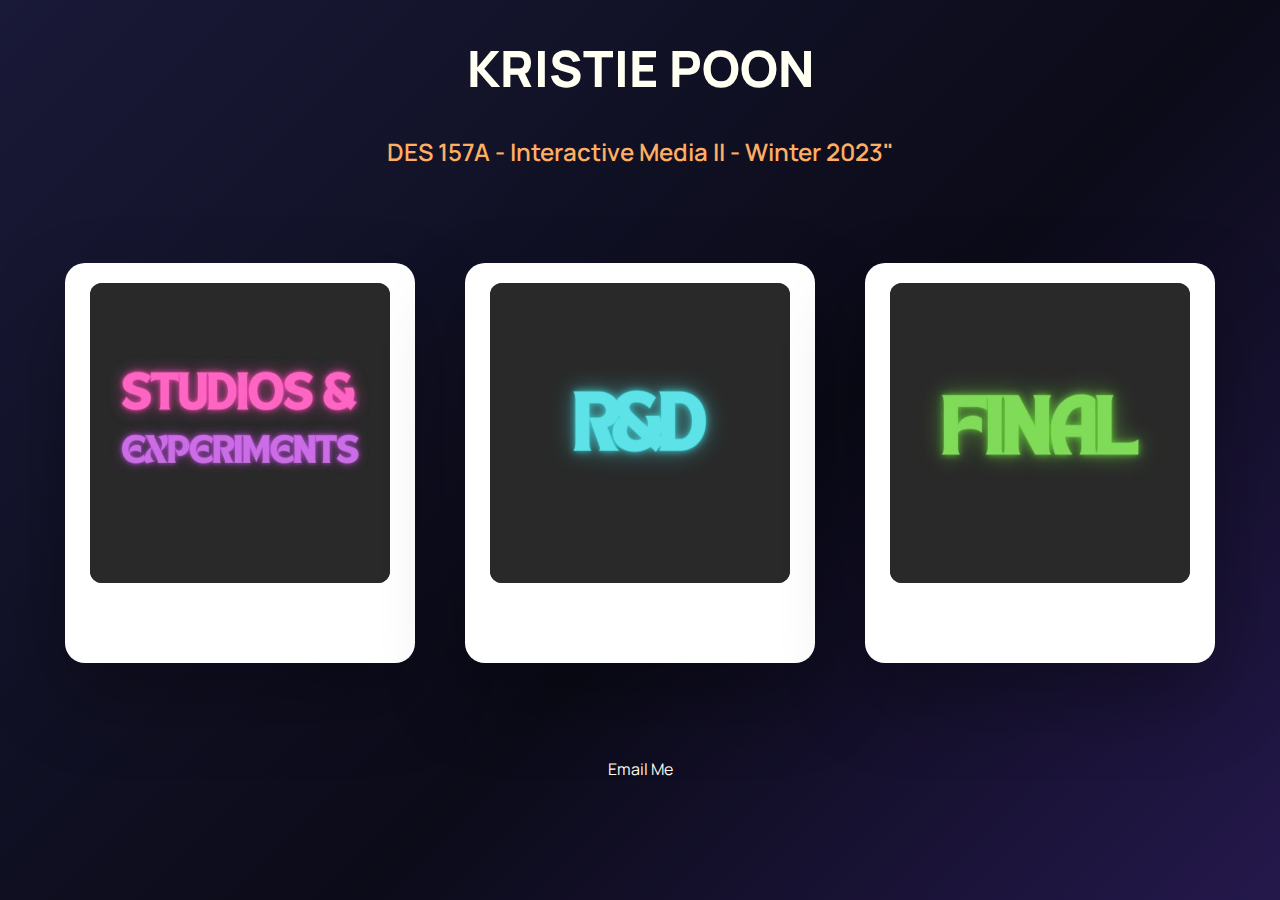
<file: index.html>
<!DOCTYPE html>
<html lang="en">
<head>
    <meta charset="UTF-8">
    <meta name="viewport" content="width=device-width, initial-scale=1.0">
    <link rel="preconnect" href="https://fonts.googleapis.com">
    <link rel="preconnect" href="https://fonts.gstatic.com" crossorigin>
    <link href="https://fonts.googleapis.com/css2?family=Manrope:wght@400;600;700;800&display=swap" rel="stylesheet">
    <link href="styles.css" rel="stylesheet">
    <title>DES157A Homepage</title>
</head>
<body>
    <header id="banner">
        <h1>KRISTIE POON</h1>
        <h2> DES 157A - Interactive Media II - Winter 2023" </h2>
    </header>
    <main>
        <div class = "container" id = "container1">
            <div class = "card">
                <div class = "imgBx">
                    <img src="images/studios.jpg" alt="Studios and Experiements">
                </div>
                <div class = "content">
                    <h2>Studios</h2>
                    <ul>
                        <li><a href="journals/index.html">Learning Journal</a></li>
                        <li><a href="studio1/index.html">Mad Libs 2.0</a></li>
                        <li><a href="studio2/index.html">Every Picture</a></li>
                        <li><a href="studio3/index.html">Game On!</a></li>
                    </ul>

                    <h2>Experiments</h2>
                    <ul>
                        <li><a href="exp/exp1.html">Experiement 1</a></li>
                        <li><a href="exp/exp2.html">Experiement 2</a></li>
                    </ul>
                </div>
            </div>
        

            <div class = "card">
                <div class = "imgBx">
                    <img src = "images/rnd.png" alt="Research and Development">
                </div>
                <div class = "content">
                    <h2>Research & Development</h2>
                    <ul>
                        <li><a href="">Project Brief</a></li>
                        <li><a href="">Design Comp</a></li>
                        <li><a href="">Version 1</a></li>
                        <li><a href="">Version 2 (User Test)</a></li>
                        <li><a href="">User Test Results</a></li>
                    </ul>     
                </div>
            </div>
        

            <div class = "card">
                <div class = "imgBx">
                    <img src = "images/final.jpg" alt="final">
                </div>
                <div class = "content">
                    <h2>Final</h2>
                    <ul>
                        <li><a href="final/brief.html">Final Project Brief</a></li>
                        <li><a href="final/process.html">Final Project Process</a></li>
                        <li><a href="final/report.html">Final Project Report</a></li>
                        <li><a href="final/studio2/index.html">Final Project Completed</a></li>

                    </ul>     
                </div>
            </div>
        </div>



      <footer>
        <a href="mailto:&#107;&#098;&#112;&#111;&#111;&#110;&#064;&#117;&#099;&#100;&#097;&#118;&#105;&#115;&#046;&#101;&#100;&#117;">Email Me</a>

      </footer>

       

    </main>
</body>
</html>
</file>
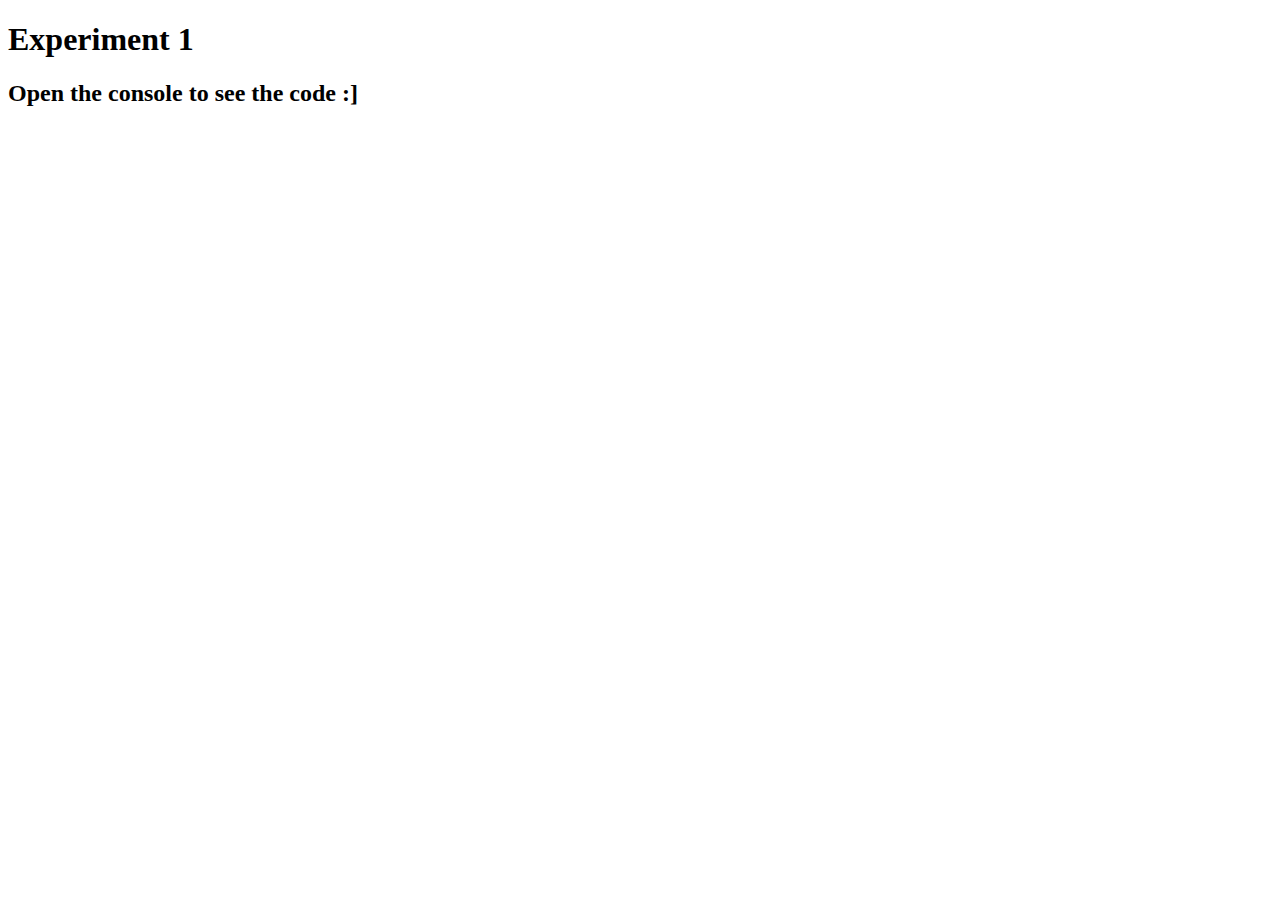
<file: exp/exp1.html>
<!DOCTYPE html>
<html lang="en">
<head>
    <meta charset="UTF-8">
    <meta name="viewport" content="width=device-width, initial-scale=1.0">
    <title>Experiment 1</title>
</head>
<body>
    <h1>Experiment 1</h1>
    <h2>Open the console to see the code :]</h2>

    <script>
        /* This program prints all numbers from 1-100. Numbers divisible by 3 print fizz and those divisible by 5 print buzz. I created a loop to print all the number from 1-100 and then adding if statements using a modulo. If the number is perfectly divisible by 3 or 5, then i%3 or i%5 should leave a remainder of 0.*/
        for (var i =1; i<100; i++) {
            if (i%3 ==0) {
                console.log ("fizz");
            }
            else if (i%5 ==0) {
                console.log ("buzz");
            }
            else {
                console.log (`${i}`);
            }
        }

    </script>
    
</body>
</html>
</file>
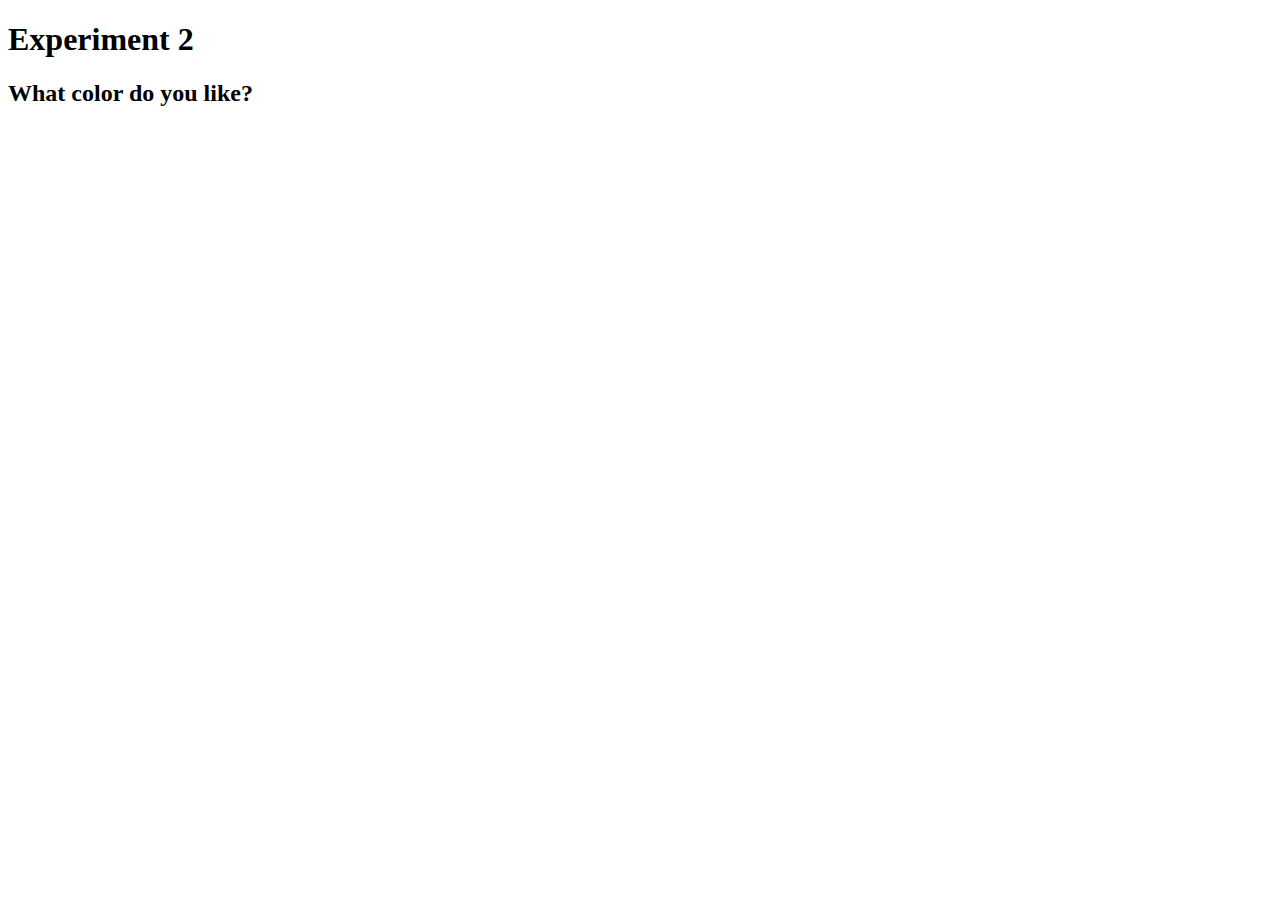
<file: exp/exp2.html>
<!DOCTYPE html>
<html lang="en">
<head>
    <meta charset="UTF-8">
    <meta name="viewport" content="width=device-width, initial-scale=1.0">
    <title>Experiment 2</title>
</head>
<body>
    <h1>Experiment 2</h1>
    <h2>What color do you like?</h2>

    <script>
    var colorList = ['red', 'orange', 'yellow', 'green', 'blue', 'purple'];

    var userColor = prompt('Choose your favorite color between red, orange, yellow, green, blue, and purple').toLowerCase();

    if (colorList.includes(userColor)) {
        document.body.style.backgroundColor = userColor;
    } else {
    alert('sorry your color isnt on the list.');
    document.body.style.backgroundColor = 'white';
    }
    </script>
    
</body>
</html>
</file>
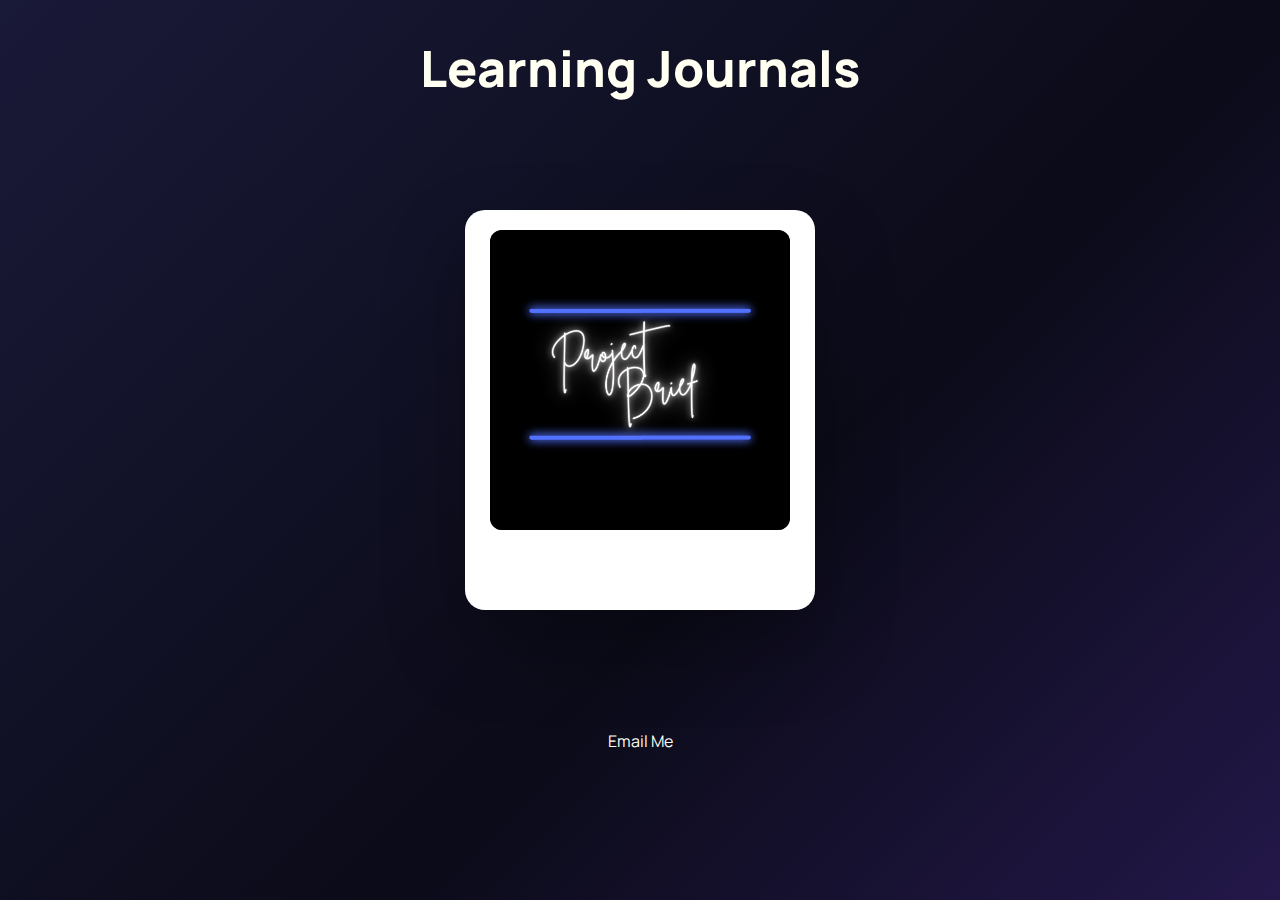
<file: final/brief.html>
<!DOCTYPE html>
<html lang="en">
<head>
    <meta charset="UTF-8">
    <meta name="viewport" content="width=device-width, initial-scale=1.0">
    <link href="https://fonts.googleapis.com/css2?family=Manrope:wght@400;600;700;800&display=swap" rel="stylesheet">
    <link href="styles.css" rel="stylesheet">
    <title>Learning Journals</title>
</head>
<body>
    <header id="banner">
        <h1>Learning Journals</h1>
    </header>
    <main>
        <div class = "container" id = "container1">
            <div class = "card">
                <div class = "imgBx">
                    <img src = "images/brief.png" alt="Project Brief">
                </div>
                <article class = "content">
                    <h2><strong>Project Brief</strong></h2>
                    <p><strong>Project Summary:</strong> I will be editing my Every Picture Project because I am the most proud of the outcome and I feel passionate about the subject matter to iterate further.</p>
                    <p><strong>Project Description:</strong>My major focus of the porject will be to improve on the functionality of my project. As of now, it is every simple and does not contain much content. I want to implement click interations for the polaroids and add content to them using overlays. Thesse overlays would contain infomation on each of the members to introduce my favorite group. I would also like to add an audio feature as they are musical artists. These would also activate on the card clicks. To improve usability, I will aim to make ti responsive. As for design and usability together, one of the biggest critiques I got was to find a better way to layout the right side of the website. The albums are not displayed in a way where you can clearly see each of the signatures. I will take a new photo (and include all 8 members) as well as find a new way to lay them out. I am also considering finding a way to gray out or blur the rest of the albums aside from the one being highlighted so each of albums will be showcased properly.</p>
                    <p><strong>Expert Feedback: </strong>I will share my ideas with one of my cousin's friends, who is a UI/UX designer. Additionally, I will reach out to the undergraduate Design tutor or another design professor.</p>
                </article>
            </div>
            
      <footer>
        <a href="mailto:&#107;&#098;&#112;&#111;&#111;&#110;&#064;&#117;&#099;&#100;&#097;&#118;&#105;&#115;&#046;&#101;&#100;&#117;">Email Me</a>

      </footer>

       

    </main>
</body>
</html>
</file>
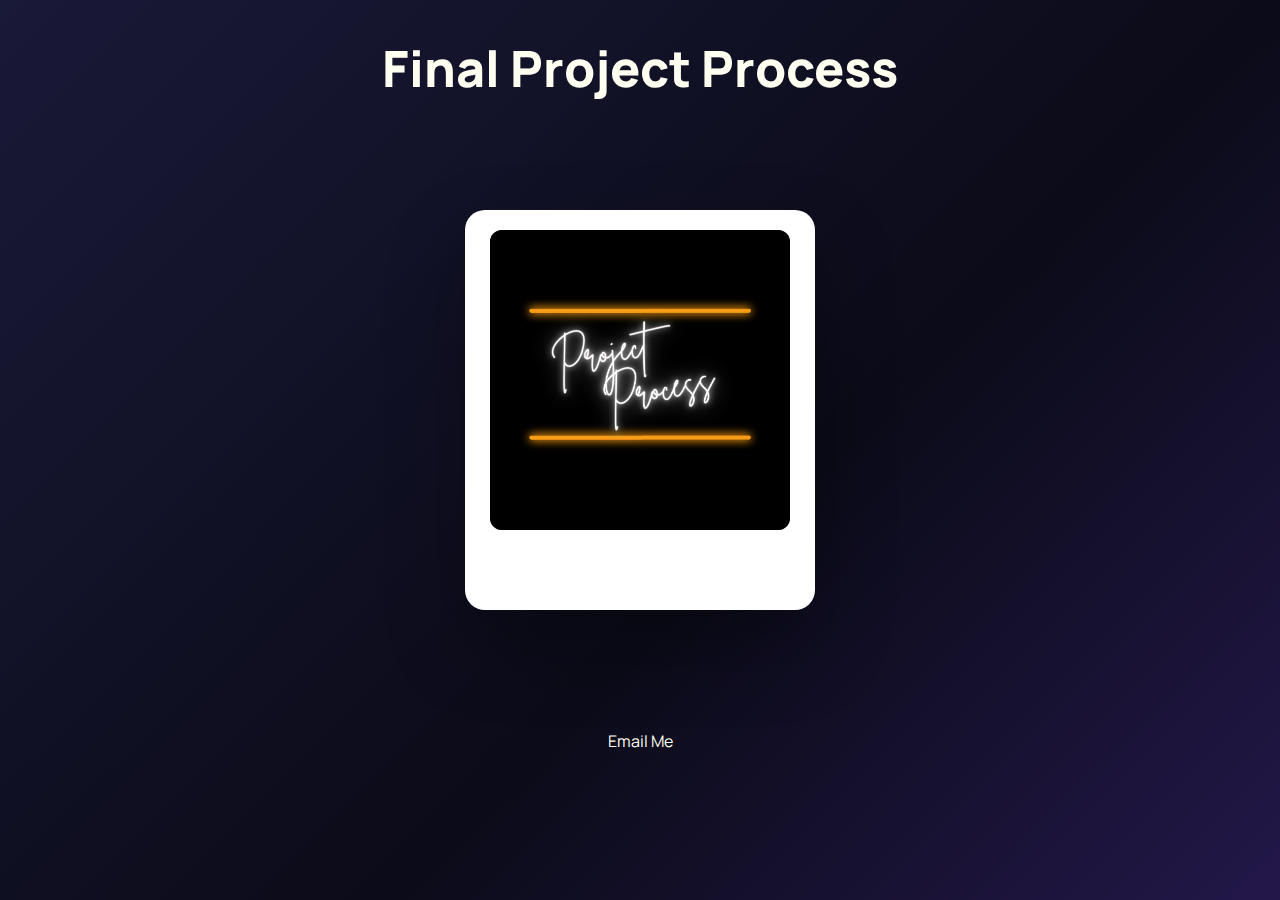
<file: final/process.html>
<!DOCTYPE html>
<html lang="en">
<head>
    <meta charset="UTF-8">
    <meta name="viewport" content="width=device-width, initial-scale=1.0">
    <link href="https://fonts.googleapis.com/css2?family=Manrope:wght@400;600;700;800&display=swap" rel="stylesheet">
    <link href="styles.css" rel="stylesheet">
    <title>Final Project Process</title>
</head>
<body>
    <header id="banner">
        <h1>Final Project Process</h1>
    </header>
    <main>
        <div class = "container" id = "container1">
            <div class = "card">
                <div class = "imgBx">
                    <img src = "images/process.png" alt="Project Process">
                </div>
                <article class = "content">
                    <p>For this project, I wanted to add features to improve on it's functionality. However the coding ideas are relatively simple as they just add additional overlays and switch images out, therefore I didn't want to do a flowchart. I wanted to create a composition showing another set of photocards that I collect, while also telling the users more about the people involved with my collection. When first showing other people my projects, I noticed aside from just hovering, many attempted to click on the polaroids. I am currently unsure of any other visual changes that I would make to the project at this point and I am also debating adding audio.</p>
                    <img src = "images/Hover.png" alt="Hover State" width = 350px>
                    <img src = "images/Click.png" alt="Click State" width = 350px>
                </article>
            </div>
            
      <footer>
        <a href="mailto:&#107;&#098;&#112;&#111;&#111;&#110;&#064;&#117;&#099;&#100;&#097;&#118;&#105;&#115;&#046;&#101;&#100;&#117;">Email Me</a>

      </footer>

       

    </main>
</body>
</html>
</file>
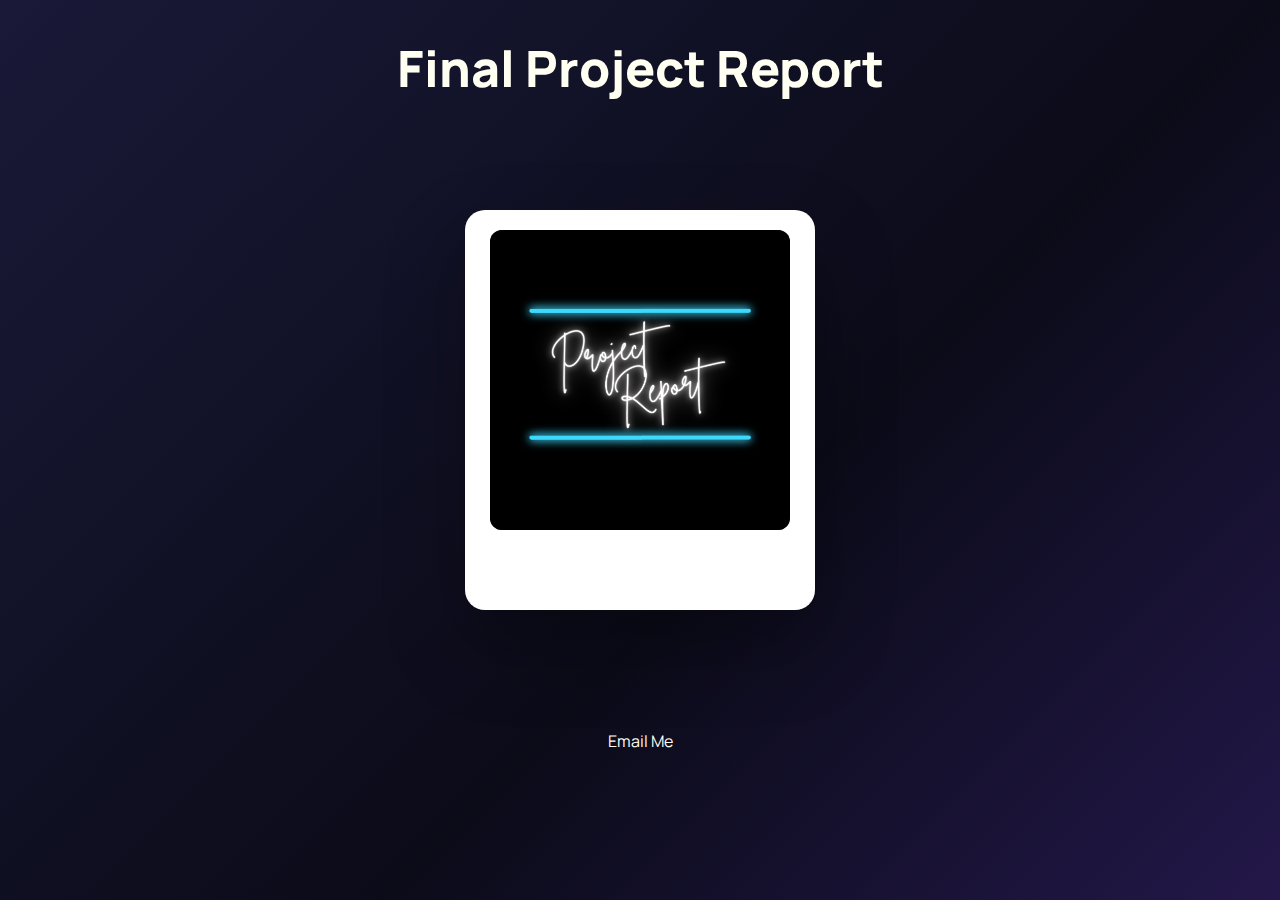
<file: final/report.html>
<!DOCTYPE html>
<html lang="en">
<head>
    <meta charset="UTF-8">
    <meta name="viewport" content="width=device-width, initial-scale=1.0">
    <link href="https://fonts.googleapis.com/css2?family=Manrope:wght@400;600;700;800&display=swap" rel="stylesheet">
    <link href="styles.css" rel="stylesheet">
    <title>Final Project Report</title>
</head>
<body>
    <header id="banner">
        <h1>Final Project Report</h1>
    </header>
    <main>
        <div class = "container" id = "report">
            <div class = "card">
                <div class = "imgBx">
                    <img src = "images/report.png" alt="report">
                </div>
                <article class = "content">
                    <p><strong>Summary of Key Findings</strong><br>
                        Issue 1: Lack of click affordance on polaroids leading to user confusion.<br>
                        Issue 2: Difficulty in discerning signatures on the black album.<br>
                        Pros: Intuitive interaction with polaroids; ease in identifying signed albums.<br></p>

                        <p><strong>Tested Your Project:Natalie Soto and Gracie Johnson</strong> <br>
                        
                        Fit into Target Audience:
                        Natalie and Gracie are young music enthusiasts, unfamiliar with the band ATEEZ and my collection. They represent potential fans whom I aim to engage and share my passion for ATEEZ with.<br></p>

                        <p><strong>Tasks Performed:</strong> <br>
                        Task 1: Hover over the framed picture of Yeosang to reveal additional information.<br>
                        Task 2: Identify which album Jeong Yunho signed by hovering over the respective polaroids. <br>
                        Task 3: Determine the signer of the black album by examining the signature closely.<br></p>
                        
                        <p><strong>Common Problems:</strong>
                        Both users attempted to click on the polaroids, indicating a lack of clarity regarding interaction affordances.
                        Difficulty in discerning signatures on the black album due to visibility issues. <br></p>
                        <p><strong>Pros:</strong>Both users intuitively hovered over the polaroids, suggesting an understanding of the website's functionality. No challenges encountered in identifying the signer of albums after interacting with polaroids. <br></p>

                        <p><strong>Conclusion:</strong>
                        This usability test highlights key findings from testing sessions with Natalie and Gracie. The observed issues, such as the lack of click affordance on polaroids and visibility problems with signatures, provide valuable insights for improving the user experience of your website. Addressing these issues will enhance user understanding and engagement, ultimately facilitating better interaction with my ATEEZ collection. Moving forward I will add functionality, specifically a click Event Listener, and other functions to make the site more engaging.</p>
                    <img src = "images/yungosign.png" alt="Progress" width = 500px>
                </article>
            </div>
            
      <footer>
        <a href="mailto:&#107;&#098;&#112;&#111;&#111;&#110;&#064;&#117;&#099;&#100;&#097;&#118;&#105;&#115;&#046;&#101;&#100;&#117;">Email Me</a>

      </footer>

       

    </main>
</body>
</html>
</file>
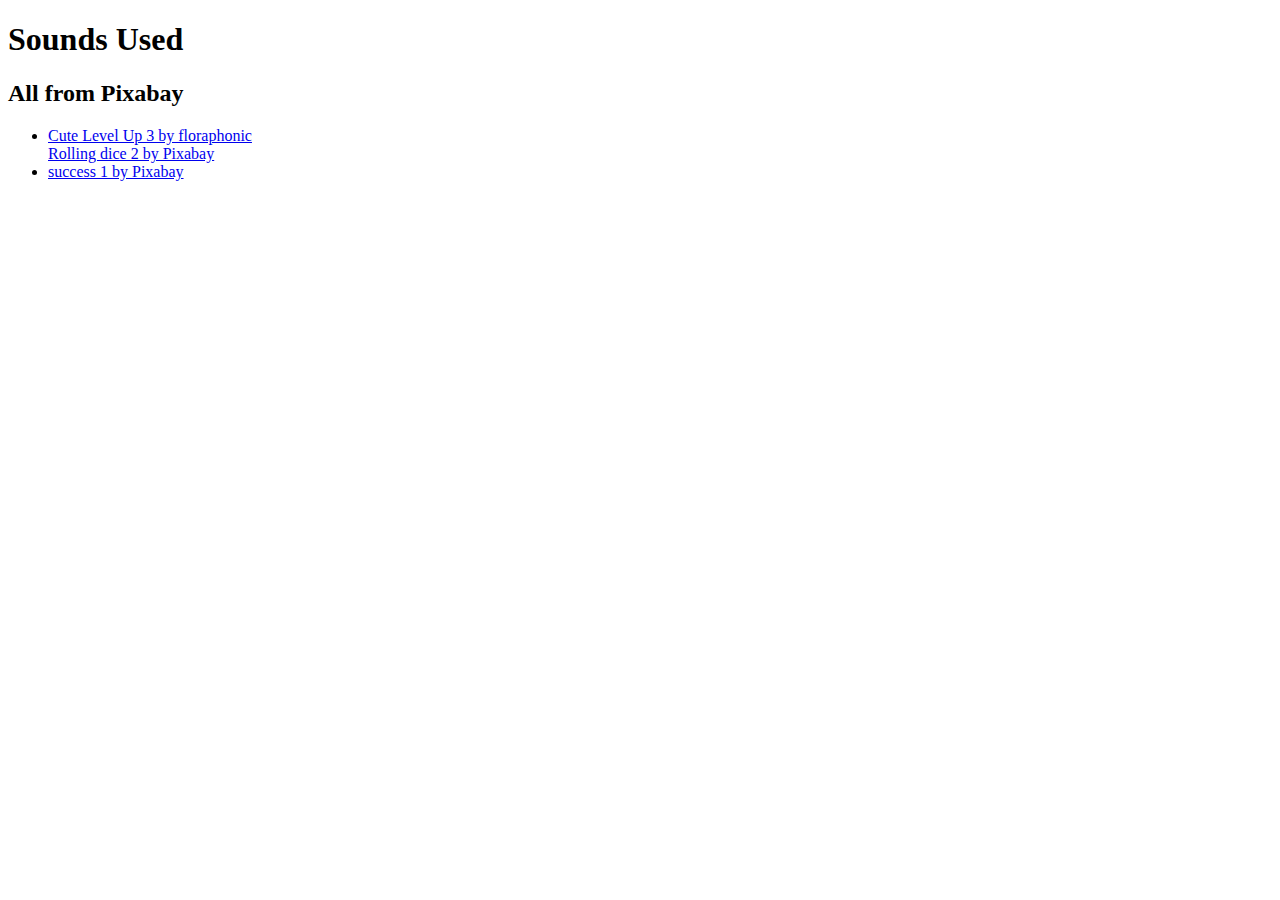
<file: studio3/sources.html>
<!DOCTYPE html>
<html lang="en">
<head>
    <meta charset="UTF-8">
    <meta name="viewport" content="width=device-width, initial-scale=1.0">
    <title>Sources</title>
</head>
<body>
    <h1>Sounds Used</h1>
    <h2>All from Pixabay</h2>
    <ul>
        <li><a href="https://pixabay.com/sound-effects/search/cute%20level%20up%203/">Cute Level Up 3 by floraphonic</a></li>
        <l1><a href="https://pixabay.com/sound-effects/search/rolling%20dice%202/">Rolling dice 2 by Pixabay</a></l1>
        <li><a href="https://pixabay.com/sound-effects/search/success%201/">success 1 by Pixabay</a></li>
    </ul>
    
</body>
</html>
</file>
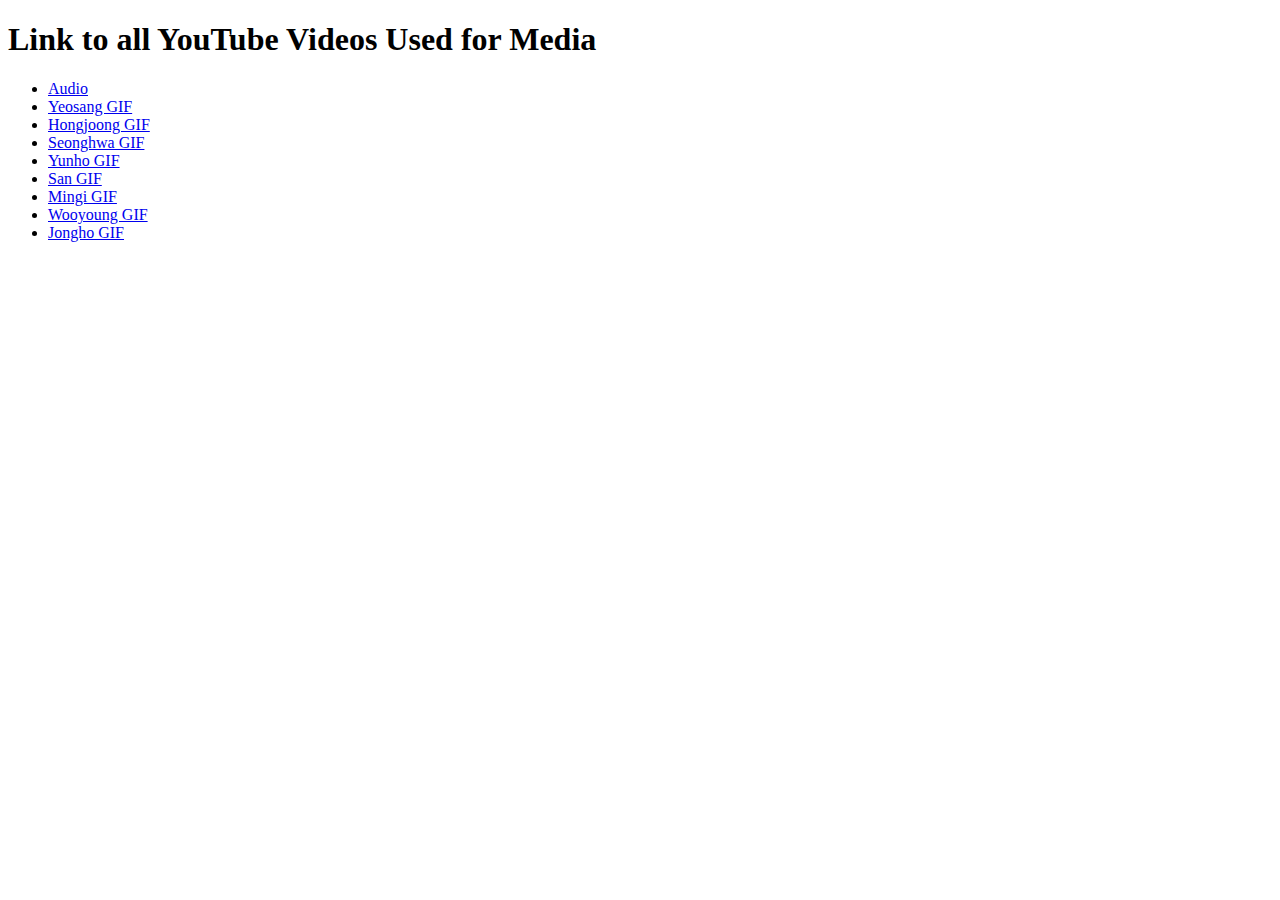
<file: final/finalproject/sources.html>
<!DOCTYPE html>
<html lang="en">
<head>
    <meta charset="UTF-8">
    <meta name="viewport" content="width=device-width, initial-scale=1.0">
    <title>Youtube Sources</title>
</head>
<body>
    <h1>Link to all YouTube Videos Used for Media</h1>
    <ul>
        <li><a href="https://youtu.be/a9LNYZF_auI?si=8SELDrt9ASPrC7Kx">Audio</a></li>
        <li><a href="https://youtu.be/is9XTdx9z_U?si=n44Zfflcrgg8pVy2">Yeosang GIF</a></li>
        <li><a href="https://youtu.be/07AT6fLH1Gs?si=gpoMp_1hlcEIgLGT">Hongjoong GIF</a></li>
        <li><a href="https://youtu.be/0YeYr7zXvmw?si=VW3nsw2mbk7aUBl4">Seonghwa GIF</a></li>
        <li><a href="https://youtu.be/IR-xtseYBmA?si=8d-zitWqZDQte9GN">Yunho GIF</a></li>
        <li><a href="https://youtu.be/ekRO2E5KSOA?si=T0RmHbFFzBtm_K1L">San GIF</a></li>
        <li><a href="https://youtu.be/YY7-i9uttOA?si=S6673QbZQTIfieqj">Mingi GIF</a></li>
        <li><a href="https://youtu.be/xhoPI50W6i8?si=omWLyYT7ntjd4sOl">Wooyoung GIF</a></li>
        <li><a href="https://youtu.be/IKmSV0j7IJo?si=k4N12EX60U4zG4Wh">Jongho GIF</a></li>
    </ul>
    
</body>
</html>
</file>
<file: styles.css>
ul {
    list-style-type: none;  
    text-align: left;
    justify-content: center;
 }

 a {
    text-decoration: none;
    color: #252525;
 }

 a:hover {
    color: #576FE5;
 }

 

{
    margin: 0;
    padding: 0;
    box-sizing: border-box;
}

header #banner {
    display: block;
    position: fixed;
    width: 1100px;
    height: 250px;
}

#banner {
    text-align: center;
    justify-content: center;
    font-family: 'Manrope', sans-serif;
}

#banner h1 {
    font-weight: 800;
    font-size: 50px;
    color: #fffff2;
}

#banner h2 {
    font-weight: 600;
    color: #FFAE62;
}

body {
    font-family: 'Manrope', sans-serif;
    justify-content: center;
    align-items: center;
    min-width: 100vh;
    background: linear-gradient(135deg,
    hsl(240deg 38% 16%) 0%,
    hsl(240deg 38% 7%) 20%,
    hsl(255deg 53% 24%) 40%,
    hsl(231deg 33% 37%) 60%,
    hsl(207deg 30% 37%) 80%,
    hsl(0deg 0% 15%) 100%);
    background-size: 300% 300%;
    animation: color 15s ease-in-out infinite;
}

@keyframes color{
    0% {
        background-position: 0 50%;
    }
    50% {
        background-position: 100% 50%;
    }
    100% {
        background-position: 0 50%;
    }
}

.container {
    position: relative;
    display: flex;
    justify-content: center;
    flex-wrap: wrap;
    gap: 75px 50px;
    padding: 75px 50px;
}

.container .card {
    position: relative;
    display: flex;
    justify-content: center;
    align-items: flex-start;
    width: 350px;
    height: 400px;
    background: #FFFFFF;
    border-radius: 20px;
    box-shadow: 0 35px 80px rgba(0, 0,0, 0.3);
 }
 
 
 .container .card:hover {
    height: 650px;
 }
 
 
 .container .card .imgBx {
    position: absolute;
    top: 20px;
    width: 300px;
    height: 300px;
    background: #333;
    border-radius: 12px;
    overflow: hidden;
    transition: 0.5s ease;
 }

 .container .card:hover .imgBx {
   top: -100px;
   box-shadow: 0 15px 45px rgba(0, 0,0, 0.3);
 }
 
 .container .card .imgBx img {
    position: absolute;
    top: 0;
    left: 0;
    width: 100%;
    height: 100%;
    object-fit: cover;
 }

 .container .card .content {
    position: absolute;
    top: 250px;
    width: 100%;
    height: 20px;
    text-align: center;
    overflow: hidden;
    transition: 0.5s ease;
 }

 .container .card:hover .content {
    overflow: visible;
    top: 225px;
    height: 250px;
 }

 .container .card .content ul {
font-weight: 600;
color: #95969B ;
 }

.container .card .content li {
    font-weight: 600;
    padding: 5px;
}

 .container .card .content h2 {
    font-weight: 600;
 }

 .container .card:hover .content h2 {
    font-size: 1.5em;
    color: black;
 }

 footer a {
    text-align: center;
    justify-content: center;
    color: #fffff2;
 }

 footer {
    text-align: center;
    justify-content: center;
    padding: 20px;
 }
</file>
<file: final/styles.css>
ul {
    list-style-type: none;  
    text-align: left;
    justify-content: center;
 }

 a {
    text-decoration: none;
    color: #576FE5;
 }

 a:hover {
    color: #f85699;
 }

 

{
    margin: 0;
    padding: 0;
    box-sizing: border-box;
}

header #banner {
    display: block;
    position: fixed;
    width: 1100px;
    height: 250px;
}

#banner {
    text-align: center;
    justify-content: center;
    font-family: 'Manrope', sans-serif;
}

#banner h1 {
    font-weight: 800;
    font-size: 50px;
    color: #fffff2;
}

#banner h2 {
    font-weight: 600;
    color: #FFAE62;
}

body {
    font-family: 'Manrope', sans-serif;
    justify-content: center;
    align-items: center;
    min-width: 100vh;
    background: linear-gradient(135deg,
    hsl(240deg 38% 16%) 0%,
    hsl(240deg 38% 7%) 20%,
    hsl(255deg 53% 24%) 40%,
    hsl(231deg 33% 37%) 60%,
    hsl(207deg 30% 37%) 80%,
    hsl(0deg 0% 15%) 100%);
    background-size: 300% 300%;
    animation: color 15s ease-in-out infinite;
}

@keyframes color{
    0% {
        background-position: 0 50%;
    }
    50% {
        background-position: 100% 50%;
    }
    100% {
        background-position: 0 50%;
    }
}
p {
    margin-left: 50px;
    margin-right: 50px;
    text-align: left;
    font-size: 14px;
}
.container {
    position: relative;
    display: flex;
    flex-direction: column;
    justify-content: center;
    align-items: center;
    flex-wrap: wrap;
    gap: 100px 50px;
    padding: 75px 50px;
}

.container .card {
    position: relative;
    display: flex;
    justify-content: center;
    align-items: center;
    width: 350px;
    height: 400px;
    background: #FFFFFF;
    border-radius: 20px;
    box-shadow: 0 35px 80px rgba(0, 0,0, 0.3);
    transition: 0.5s ease;
 }
 
 
 .container .card:hover {
    width: 800px;
    height: 600px;
 }
 
 .container .card:hover {
   width: 800px;
   height: 600px;
}

#report .card:hover {
   width: 800px;
   height: 1050px;
}
 
 .container .card .imgBx {
    position: absolute;
    top: 20px;
    width: 300px;
    height: 300px;
    background: #333;
    border-radius: 12px;
    overflow: hidden;
    transition: 0.5s ease;
 }

 .container .card:hover .imgBx {
   top: -75px;
   box-shadow: 0 15px 45px rgba(0, 0,0, 0.3);
   justify-content: center;
 }

 .container .card:hover .imgBx h1 {
    justify-content: center;
    align-content: center;
  }
 
 .container .card .imgBx img {
    position: absolute;
    top: 0;
    left: 0;
    width: 100%;
    height: 100%;
    object-fit: cover;
 }

 .container .card .content {
    position: absolute;
    top: 250px;
    width: 100%;
    height: 20px;
    text-align: center;
    overflow: hidden;
    transition: 0.5s ease;
 }

 .container .card:hover .content {
    overflow: visible;
    top: 225px;
    height: 250px;
 }


 .container .card .content h2 {
    font-weight: 600;
    margin-bottom: 0;
 }
 .container .card .content h3 {
    font-weight: 400;
    font-size: 12pt;
    margin: 0;
    padding: 0;
 }

 .container .card:hover .content h2 {
    font-size: 1.5em;
    color: black;
 }

 footer a {
    text-align: center;
    justify-content: center;
    color: #fffff2;
 }

 footer {
    text-align: center;
    justify-content: center;
    padding: 20px;
 }
</file>
